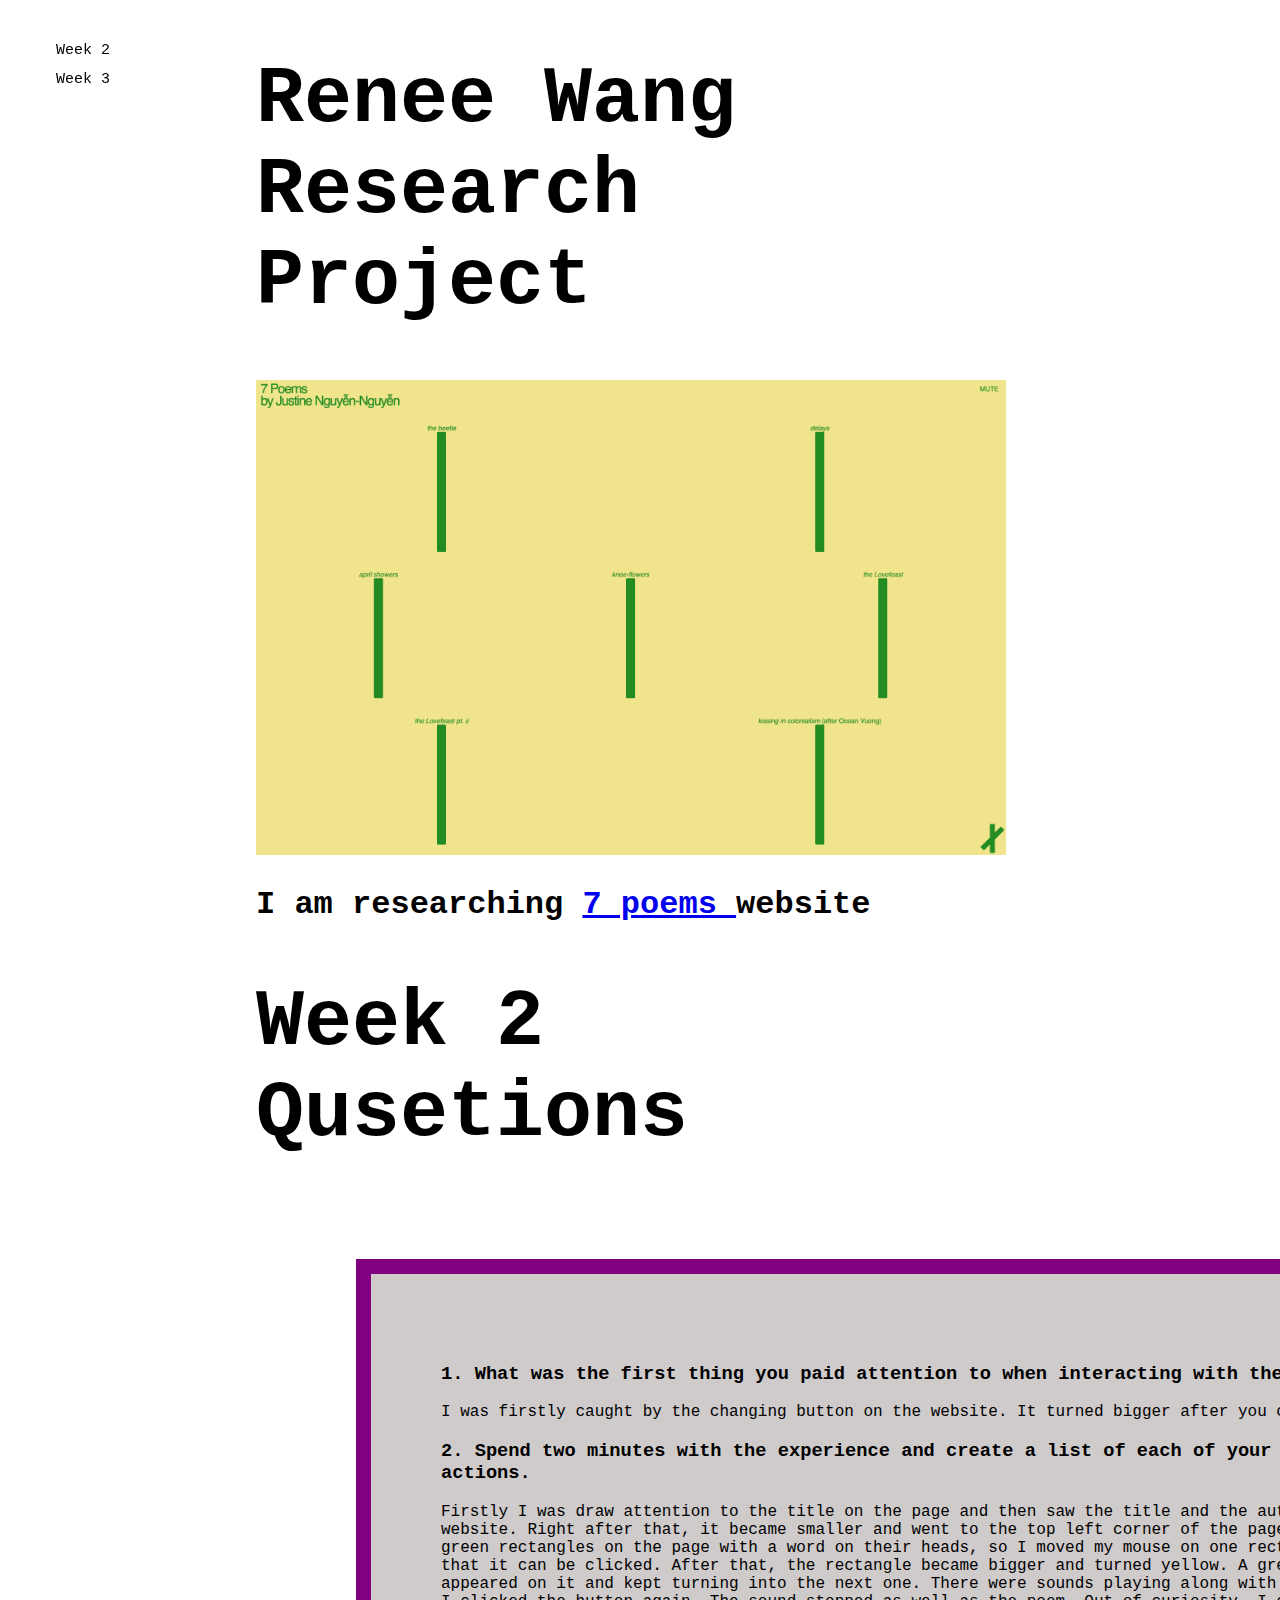
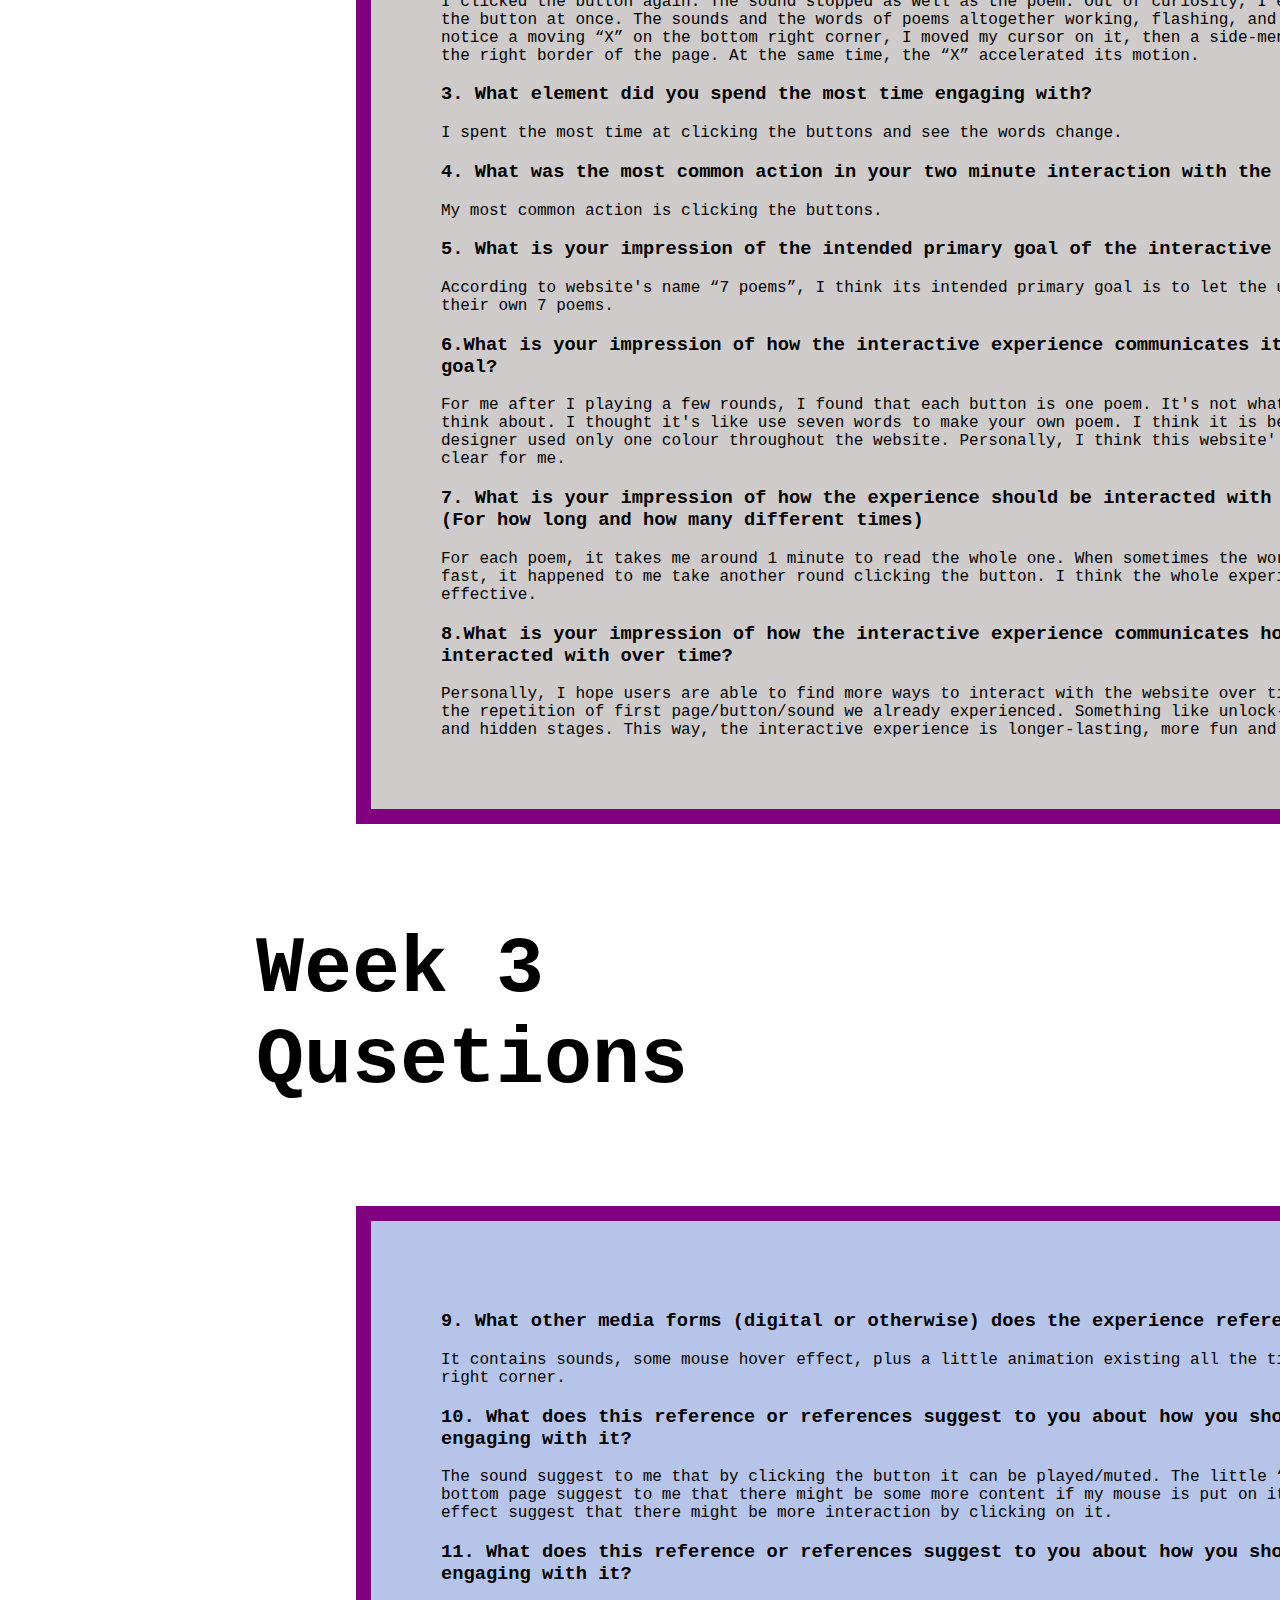
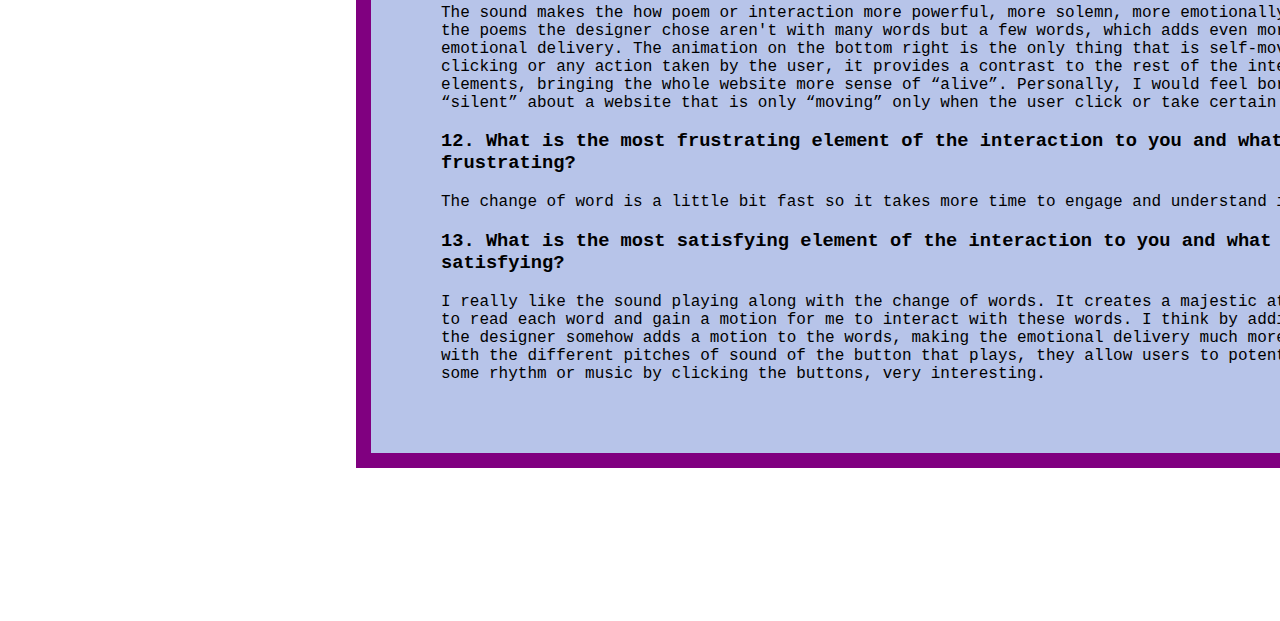
<file: boilerplate 2/index.html>
<!DOCTYPE html>

<html> 
  <title> Rabbit Playground</title>
  <head>

  <meta charset="utf-8" name="viewpoint" content="width=device-width, initial-scale=1.0">
  <link rel="stylesheet" type="text/css" href="style.css">
  
</head>

<body>
  <h1>Renee Wang Research Project</h1>
  
<ul class="sidenav">
  <a href="#Week 2">Week 2</a>
  <a href="#Week 3">Week 3 </a>
  </ul>
  
  <img src="web image.png" width="750px"  alt="homepage of 7 poems website"> 
  
  
  <h2>
     I am researching <a href="https://tdingsun.github.io/justine/" target="_blank"> 7 poems </a>  website
   </h2>

   <section id="Week 2" classs="sections">  
    <h1>Week 2 Qusetions</h1>
   </section>  
    <div style="background-color:rgba(182, 176, 176, 0.658);">
    <span>
      
<h3>1. What was the first thing you paid attention to when interacting with the experience?</h3>
I was firstly caught by the changing button on the website. It turned bigger after you clicking it.
      
     
<h3>2. Spend two minutes with the experience and create a list of each of your discrete actions.</h3>
Firstly I was draw attention to the title on the page and then saw the title and the author of the website. Right after that, it became smaller and went to the top left corner of the page.
Then I saw 7 green rectangles on the page with a word on their heads, so I moved my mouse on one rectangle and found that it can be clicked. 
After that, the rectangle became bigger and turned yellow. A green colour word appeared on it and kept turning into the next one. There were sounds playing along with each word. Then I clicked the button again. The sound stopped as well as the poem.
Out of curiosity, I enabled all of the button at once. The sounds and the words of poems altogether working, flashing, and playing. 
Then I notice a moving “X” on the bottom right corner, I moved my cursor on it, then a side-menu popped up from the right border of the page. At the same time, the “X” accelerated its motion. 


<h3>3. What element did you spend the most time engaging with?</h3>
I spent the most time at clicking the buttons and see the words change.


<h3>4. What was the most common action in your two minute interaction with the experience?</h3>
  My most common action is clicking the buttons.

<h3>5. What is your impression of the intended primary goal of the interactive experience?</h3>
According to website's name “7 poems”, I think its intended primary goal is to let the users create their own 7 poems.

<h3>6.What is your impression of how the interactive experience communicates its primary goal? </h3>
For me after I playing a few rounds, I found that each button is one poem. It's not what I initially think about.
 I thought it's like use seven words to make your own poem. I think it is because the designer used only one colour throughout the website.
 Personally, I think this website' goal is not that clear for me.

 <h3>7. What is your impression of how the experience should be interacted with over time? (For how long and how many different times)</h3>
 For each poem, it takes me around 1 minute to read the whole  one. When sometimes the word changed so fast, it happened to me take another round clicking the button. I think the whole experience is effective.

 <h3>8.What is your impression of how the interactive experience communicates how it should be interacted with over time?</h3>
 Personally, I hope users are able to find more ways to interact with the website over time instead of the repetition of first page/button/sound we already experienced. Something like unlock-able, rewarding and hidden stages. This way, the interactive experience is longer-lasting, more fun and more successful.


  </div>
  
  <section id="Week 3"  classs="sections"></section>
  <h1>Week 3 Qusetions</h1>
  </section>
  <div style="background-color:rgb(183, 196, 233);">
  
<h3>9. What other media forms (digital or otherwise) does the experience reference?</h3>
It contains sounds, some mouse hover effect, plus a little animation existing all the time on the down right corner.


<h3>10. What does this reference or references suggest to you about how you should act when engaging with it?</h3>
The sound suggest to me that by clicking the button it can be played/muted. The little “X” on the right bottom page suggest to me that there might be some more content if my mouse is put on it. The hover effect suggest that there might be more interaction by clicking on it.

<h3>11. What does this reference or references suggest to you about how you should feel when engaging with it?</h3>
The sound makes the how poem or interaction more powerful, more solemn, more emotionally punchy. 
Plus, the poems the designer chose aren't with many words but a few words, which adds even more power to the emotional delivery. 
The animation on the bottom right is the only thing that is self-moving instead of clicking or any action taken by the user, it provides a contrast to the rest of the interactive elements, bringing the whole website more sense of “alive”. Personally, I would feel bored, or too “silent” about a website that is only “moving” only when the user click or take certain actions.


<h3>12. What is the most frustrating element of the interaction to you and what makes it frustrating?</h3>
The change of word is a little bit fast so it takes more time to engage and understand it.


<h3>13. What is the most satisfying element of the interaction to you and what makes it satisfying?</h3>
I really like the sound playing along with the change of words. It creates a majestic atmosphere for me to read each word and gain a motion for me to interact with these words. 
I think by adding the sound, the designer somehow adds a motion to the words, making the emotional delivery much more powerful. Also, with the different pitches of sound of the button that plays, they allow users to potentially create some rhythm or music by clicking the buttons, very interesting.


</div>
  

  </span>
  
    </body>

       </html>
</file>
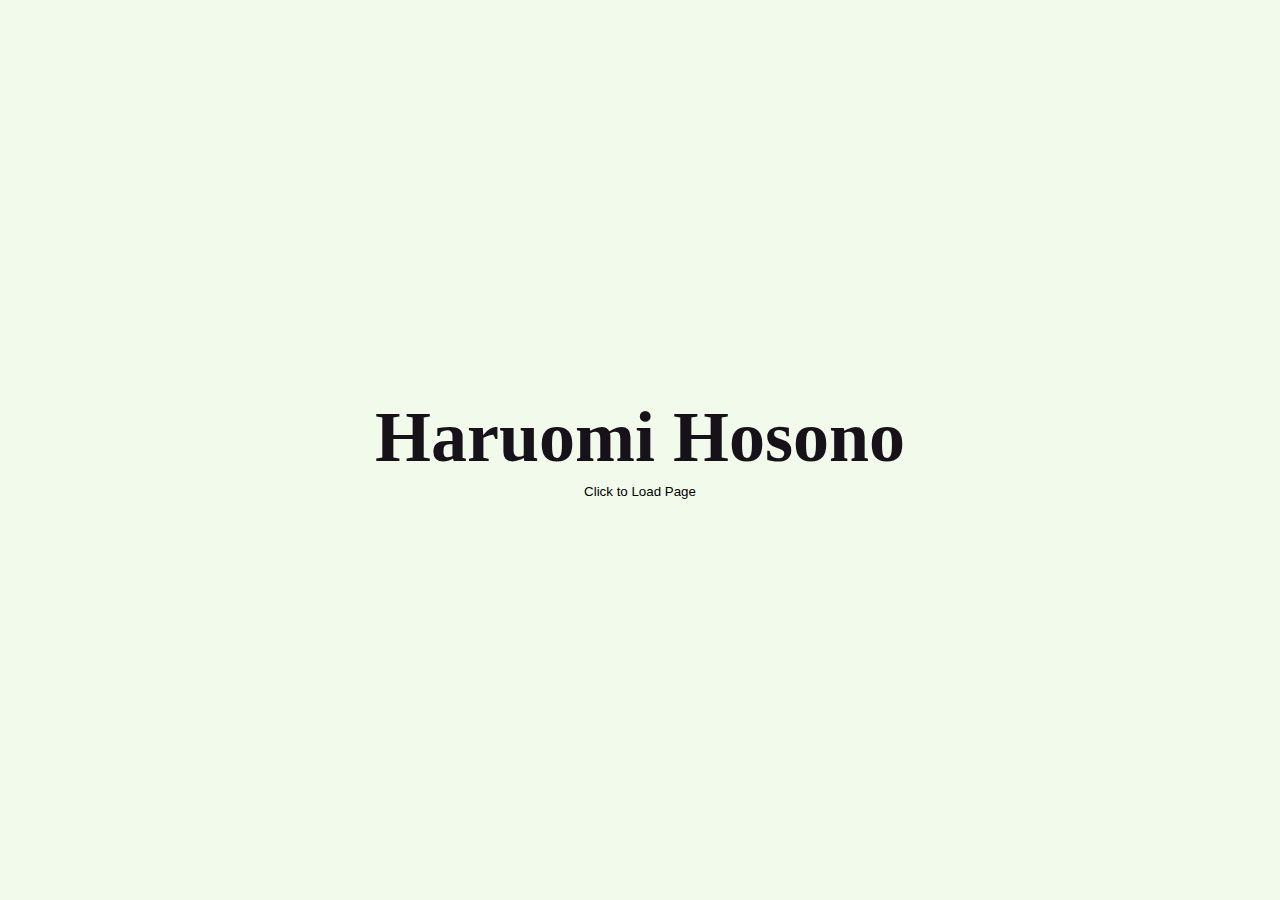
<file: e3/index.html>
<!DOCTYPE html>

<!-- 

  PROVIDE MEANINGFUL FEEDBACK TO THE FOLLOWING ELEMENTS:
  1) <button> with the id of load-link on the loading page (index.html)
  2) <div> with the id of load-throbber on the loading page (index.html)
  3) <li> inside of the <ol> inside of the <nav> on the information page (hosono.html)
  4) <button> with the id of mode-button on the information page (hosono.html)
  5) switchModes() function - hint you can add a transition CSS property to the <body> and it will be inherited 
     by all the elements inside, so when custom CSS variables are changed it will apply transition

-->

<html lang="en">

  <head>

    <meta charset="utf-8" name="viewport" content="width=device-width, initial-scale=1.0">

    <link rel="stylesheet" type="text/css" href="style.css">

    <title>Loading Page</title>

    <script src="./fakeLoad.js" defer></script>

  </head>

  <body id="load-body">

      <h1>Haruomi Hosono</h1>
      <!--
        Typically I'd use an <a> here but as we're faking a load time I'm using a <button> instead.  If it was an 
        <a> I would leave off the target attribute so that it would redirect the current tab.
      -->
      <!--
        The function loadPageAfterDelay() is declared in the file fakeLoad.js - it takes a number value that sets the 
        amount of time it takes in ms and a url to redirect to.
      -->
      <button id="load-link" onclick="loadPageAfterDelay(1500, './hosono.html')">Click to Load Page</button>
      <!--
        This is a div we're using for the throbber - if we wanted to do a % based loading bar there is an element 
        called <progress> but as this one is just indicating a wait rather than providing direct feedback on progress I've 
        opted for using a <div>.
      -->
      <div id="load-throbber"></div>

  </body>

</html>
</file>
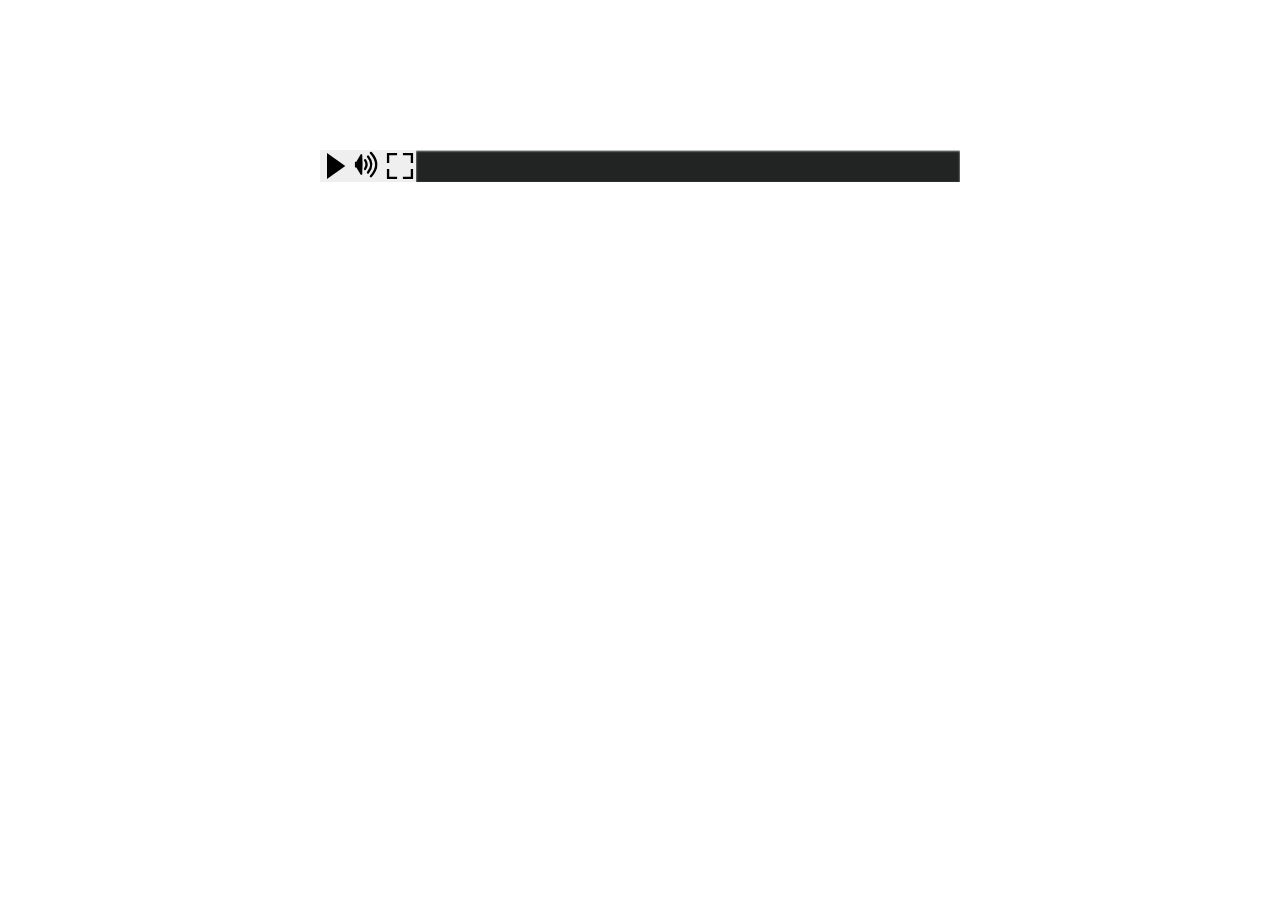
<file: e4/index.html>
<!DOCTYPE html>

<html lang="en">

  <head>

    <meta charset="utf-8" name="viewport" content="width=device-width, initial-scale=1.0">
    <title>Media Player Experiment</title>
    <link rel="stylesheet" href="style.css">
    <script src="playerControls.js" defer></script>

  </head>

  <body>

    <!-- this element holds all of the media player -->
    <div class="video-player-wrapper">
      <!-- this element holds the video element and the overlay -->
      <div class="video-element-wrapper">

        <video id="videoElement" controls>
          <source src="https://thelongesthumstore.sgp1.cdn.digitaloceanspaces.com/IM-2250/miac.mp4" type="video/mp4">
        </video>

        <img id="videoPlayOverlay" src="./icons/play.svg">

      </div>
      <!-- this element holds all of the custom controls -->
      <div class="video-controls-wrapper" id="controlsWrapper">

          <button class="video-control-button" id="playButton"></button>

          <!-- I followed the "playButton"'s HTML, Js, and CSS file code to build a mute button.
        Good news is that the mute/unmute function are working normally, but the button itself is tricky...-->
          <button class="video-control-button" id="muteButton"></button>

          <!-- The full screenbutton is added with onclick to trigger the openfullscreen function-->
          <button class="video-control-button" onclick="openFullscreen();" id="fullScreenButton"></button>

          <progress class="video-progress-bar" id="progressBar" value="0"></progress>

      </div>

    </div>

  </body>

</html>
</file>
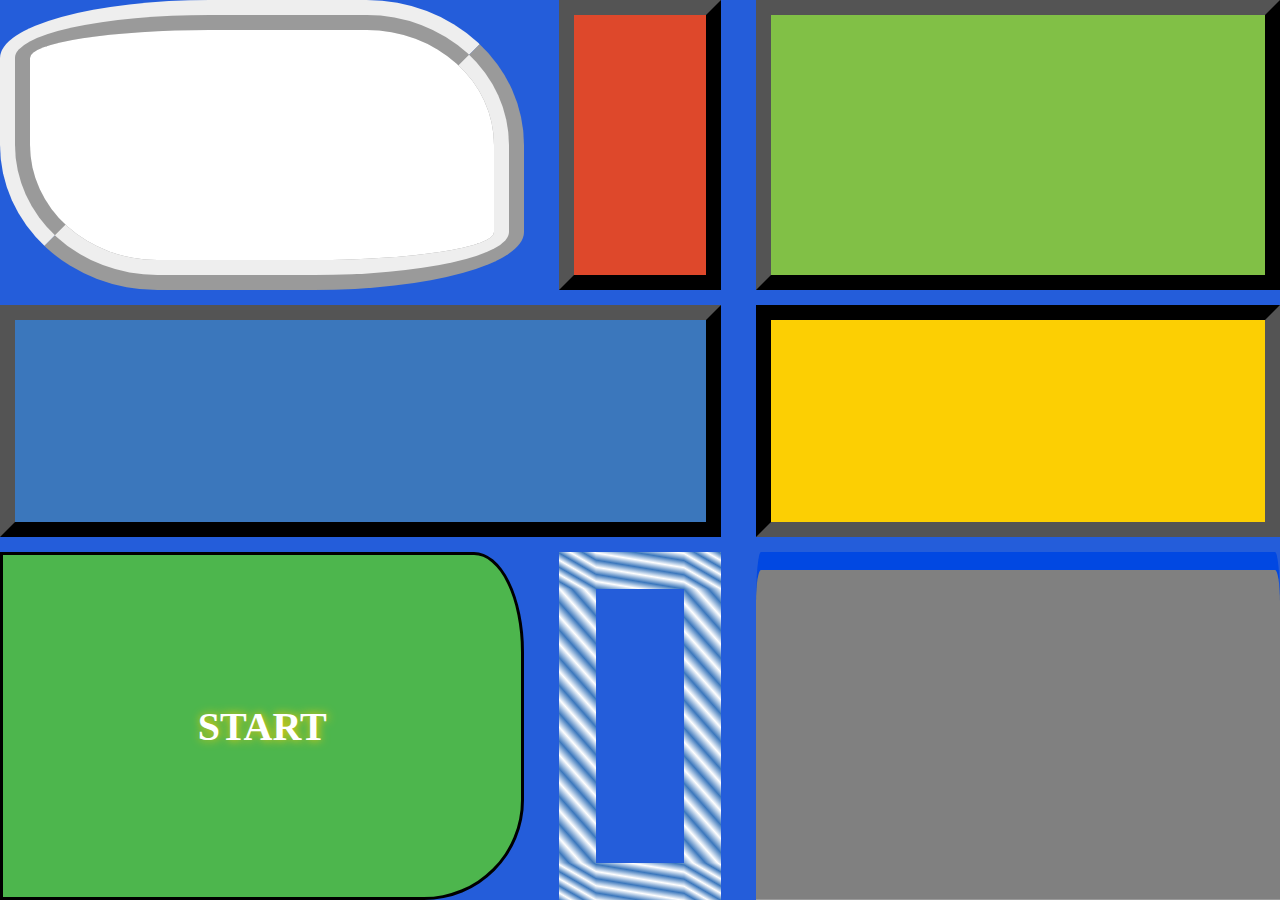
<file: experiment1/index.html>
<!DOCTYPE html>

<html lang="en">

<!--I chose Naoko Takeuchi - Sailor Moon Vol 1 Coloured - page 217.PNG
for my layout -->
<head>

    <meta charset="utf-8" name="viewport" content="width=device-width, initial-scale=1.0">

    <link rel="stylesheet" href="style.css">

   
</head>

<body>
    <div class="warpper">
        <div id="box-one"></div>
        <div id="box-two"></div>
        <div id="box-three"></div>
        <div id="box-four"></div>
        <div id="box-five"></div>
        <div class="grid-item" id="box-six"><h1>START</h1></div>
        <div id="box-seven"></div>
        <div id="box-eight"></div>
      </div>

</body>

</html>
</file>
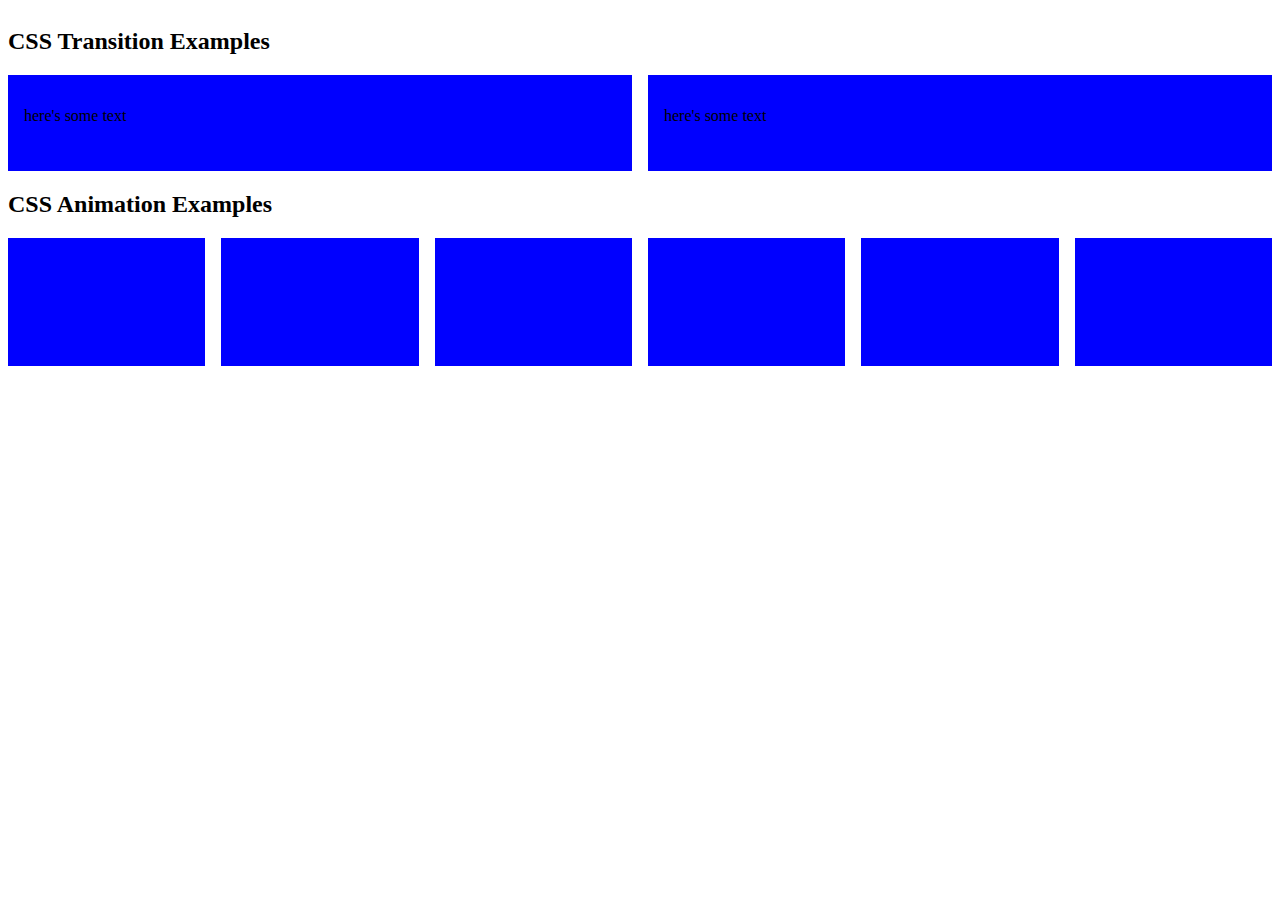
<file: e3/motionTest.html>
<!DOCTYPE html>

<html lang="en">

  <head>

    <meta charset="utf-8" name="viewport" content="width=device-width, initial-scale=1.0">

    <link rel="stylesheet" type="text/css" href="motion.css">

    <title>Motion Test</title>

    <script src="./fakeLoad.js" defer></script>

  </head>

  <body>

    <div id="motion-container">

      <h2>CSS Transition Examples</h2>

      <div id="transition-container">

        <div class="transitionExample" id="transition-example-1">
          <p>here's some text</p>
        </div>
        <div class="transitionExample" id="transition-example-2">
          <p>here's some text</p>
        </div>

      </div>
      
      <h2>CSS Animation Examples</h2>

      <div id="animation-container">

        <div class="animationExample" id="animation-example-1"></div>
        <div class="animationExample" id="animation-example-2"></div>
        <div class="animationExample" id="animation-example-3"></div>
        <div class="animationExample" id="animation-example-4"></div>
        <div class="animationExample" id="animation-example-5"></div>
        <div class="animationExample" id="animation-example-6"></div>

      </div>

    </div>

  </body>

</html>
</file>
<file: boilerplate 2/style.css>
body{
    font-family: 'Inconsolata', monospace;
    margin-left: 20%; margin-right: 20%;
    }


h1{ font-size: 5em;}
h2{ font-size: 2em;}


div {
    width: 1000px;
    border: 15px solid purple;
    padding:70px;
    margin: 100px;
  }


  .sidenav a {
    padding: 6px 8px 6px 16px;
    text-decoration: none;
    font-size: 15px;
    color:black;
    display: block;
  }
  
  .sidenav a:hover {
    color: #c462ab;
  }

  .sidenav {
    height: auto; 
    width: 80px; 
    position: fixed; 
    z-index: 2; 
    top: 0; 
    left: 0;
    overflow-x: hidden; 
    padding-top: 20px;
  }
</file>
<file: e3/style.css>
/*
  This one CSS file is imported into both index.html AND hosono.html so you need to be careful that it 
  works for both.
*/

*{
  box-sizing: border-box;
  background-origin: border-box;
  margin: 0;
}

button:hover {
    color: var(--col-05);
    animation:hov-1 1s alternate infinite
}

/* To distinguish the visited and unvisited links by the color */
a:link {
    color: cornflowerblue;
}

a:visited {
    color: mediumpurple;
}

/* I also added the hovered links' background color to highlight that it is "clickable" */
a:hover {
    background: yellow;
}

:root{
  /* first two colours come from Kuroi's Manga Pallete Palette */
  /* https://lospec.com/palette-list/manga-pallete */
  --col-01:#171219;
  --col-02:#f2fbeb;
  --col-03:#5252ff;
  --col-04:#b6e878;
  --col-05:#ff00ff;
  font-size: 16px;
  /* scroll behaviour makes the <a> links to ids scroll to position over time rather than immediately */
  scroll-behavior: smooth;
}

body{
  padding: 1rem;
  background-color: var(--col-02);
  color: var(--col-01);
}

nav {
  margin-top: 1rem;
}

nav li{
  font-size: 1rem;
}

section{
  margin-bottom: 2rem;
}

h1{
  font-size: 3rem;
}

h2{
  font-size: 2rem;
}

p{
  font-size: 1rem;
  margin-top: 1rem;
}

figcaption{
  width: fit-content;
}

dl ul{
  margin-bottom: 0;
}

li{
  font-size: 1rem;
}

dd{
  padding-left: 60px;
}

li ul{
  padding-left: 40px;
}

.img-wrapper{
  width: 100%;
  margin-bottom: 1.5rem;
}

.img-figure{
  display: flex;
  flex-direction: column;
  align-items: center;
}

.article-img{
  width: 80%;
}

.res-columns{
  column-width: 25rem;
}

#mode-button{
  float: right;
  /* note the use of position: sticky to keep the button on the page even with scrolling */
  position: sticky;
  top: 1rem;
}

/* code for loading page */

#load-body{
  height: 100vh;
  display: flex;
  flex-direction: column;
  align-items: center;
  justify-content: center;
}
/* changing button to look like a link */
#load-link{
  line-height: 1rem;
  background-color: transparent;
  border: 0;
}
/* throbber while page is fake loading */
#load-throbber {
    /* the width, height and background-color give it a shape on the page without any content inside - 
  these value are arbitrary, please change to create your own design  */
    width: 25%;
    height: 1rem;
    background-color: #00ffcb;
    /* we also initially set display to none so it only shows once the link is clicked */
    display: none;
    /*I added the animation after clicking the "button" as a response*/
    animation: ani-1 2.5s;
}

/*For the throbber loading animation*/
@keyframes ani-1 {
    0% {
        width: 0%;
        background-color: #ff0000;
    }

    100% {
        width: 100%;
        background-color: #49ff00;
    }
}

/*For link hover animation, make it look more fun!*/
@keyframes hov-1 {
    0% {
        color: #00ffcb;
    }


    100% {
        color: #ff0000;
    }
}

/* Media Queries */

/* medium devices 600 - 992 */
@media only screen and (min-width: 600px) {
  :root{
    font-size: 20px;
  }
  
  .img-wrapper{
    width: 75%;
    margin: 1.5rem auto;
  }

}

/* medium devices 992 + */
@media only screen and (min-width: 992px) {
  :root{
    font-size: 24px;
  }

  .img-wrapper{
    max-width: fit-content;
    float: right;
    margin: 1.5rem;
  }

}

@media (prefers-reduced-motion) {
  :root{
    scroll-behavior: auto;
  }
}
</file>
<file: e4/style.css>
*{
  box-sizing: border-box;
  background-origin: border-box;
  margin: 0;
}

/* Basis for colour palette comes from 1bit Monitor Glow Palette by Polyducks */
/* https://lospec.com/palette-list/1bit-monitor-glow */
/* you're welcome to change the colours if you want or any of the other general page style */
:root{
  --col-01:#222323;
  --col-02:#f0f6f0;
  --col-03:#5252ff;
  --col-04:#b6e878;
  --col-05:#bcbdbc;
  --col-06:#6f6f6f;
  --border: 1px solid var(--col-02);
}

.video-player-wrapper{
  display: flex;
  flex-direction: column;
  width: 50%;
  margin: 0 auto;
}

/* becuase I want to overlay the play icon on the video they need to be in their own wrapper */
.video-element-wrapper{
  display: grid;
  grid-template-columns: 1fr;
  grid-template-rows: 1fr;
}

#videoElement{
  width: 100%;
  grid-column: 1/2;
  grid-row: 1/2;
}

#videoPlayOverlay{
  width: 8rem;
  height: 8rem;
  grid-column: 1/2;
  grid-row: 1/2;
  justify-self: center;
  align-self: center;
  opacity: 0.6;
  display: none;
}

.video-controls-wrapper{
  display: flex;
  justify-content: center;
}
/* this overwrites the above display:flex - something which is then undone when the JS loads */
#controlsWrapper{
  display: none;
}

.video-control-button{
  width: 2rem;
  height: 2rem;
  padding: .1rem;
  border: none;
  cursor: pointer;
}
.video-control-button:hover{
  background-color: var(--col-05);
}
.video-control-button:active{
  background-color: var(--col-06);
}
.button-icon{
  pointer-events: none;
}

/*the function buttons*/
#playButton{
  background-image: url('./icons/play.svg');
}

#muteButton {
    background-image: url('./icons/mute.svg');
}

#fullScreenButton {
    background-image: url('./icons/fullScreen.svg')
}

.video-progress-bar{
  /* Reset the default appearance */
  -webkit-appearance: none;
  -moz-appearance: none;
  appearance: none;
  border: none;
  height: 2rem;
  flex-grow: 1;
  cursor: pointer;
  background-color: var(--col-01);
  box-shadow: 0 1px 2px var(--col-02) inset;
}
::-moz-progress-bar {
  background-color: var(--col-02);
}

::-webkit-progress-bar {
  background-color: var(--col-01);
  box-shadow: 0 1px 2px var(--col-02) inset;
}

/*I have customized the progress bar (value) color and style to match the video as much as possible*/
::-webkit-progress-value {
    background-image: 
        -webkit-linear-gradient(-45deg, 
    
              transparent 33%, rgba(0, 0, 0, .1) 33%, rgba(0,0, 0, .1) 66%, transparent 66%),
        
        -webkit-linear-gradient(top, rgba(255, 255, 255, 0.25), rgba(0, 0, 0, .25)), 
        
        -webkit-linear-gradient(left, #360560, #34040d);
    
    border-radius: 2px;
    background-size: 35px 20px, 100% 100%, 100% 100%;
}

.timeline-loading{
  background-image: -moz-repeating-linear-gradient(45deg, var(--col-03) 0% 2%, transparent 2% 4%, red 4%);
  background-size: 200% 100%;
  animation: loadingAnimation 4s linear infinite;
}

@keyframes loadingAnimation {
  100%{
    background-position: 50% 0%;
  }
}
</file>
<file: experiment1/style.css>
*{
    box-sizing:border-box;
    margin:0;
}

/*While I was designing these grids, it has come to my mind that they actaully look
like Windows XP for some reasons. So I figured that to make a website that looks like Win XP*/
.warpper{
    display: grid;
    height: 100vh;
    background-color:#245DDA;
    grid-template-columns:  1.3fr 0.4fr 1.3fr;
    grid-template-rows: 1fr 0.8fr 1.2fr;
    gap: 15px 35px;
 }

/*So for this one it is like the cloud in the classic Windows XP desktop background.
The border makes the whole "cloud" more 3D :) */
 #box-one{
    background-color:white;
    border: 8mm ridge;
    border-radius: 40% 30% / 20% 50%;
    
}

/*For box 2-5, obviously I made them look like Windows logo in terms of shapes
color and layout*/
#box-two{
    background-color:#DE482B;
    border: 4mm outset black;
}

#box-three{
    background-color:#81C046;
    border: 4mm outset black;
}

#box-four{
    background-color:#3B77BC;
    grid-column:1/3;
    border: 4mm outset black;


}

#box-five{
    background-color:#FCCF03;
    border: 4mm inset black;
  
}

/*For box 6, I wanted to mimic that classic "start" button in XP at the bottom left side*/
#box-six{
    background-color: rgb(77, 182, 77);
    border: solid black;
    border-bottom-right-radius: 100px 100px;
    border-top-right-radius: 50px 100px;
}

/**/
#box-seven{
   
    background-color:#245DDA;
    border: 10mm outset;
    border-image: repeating-linear-gradient(30deg, #3B77BC, white,#3B77BC 20px) 60;
    
}
/*For this one I wanted to replicate the pop-up windows in XP, so I changed the shape and color of this box according
to that in Windows 98 and XP.*/
#box-eight{
   
    background-color:grey;
    border: 5mm outset;
    border-block-start-color: #012d8d; writing-mode: horizontal-tb;
    border-left-width: 0px;
    border-right-width: 0px;
    border-bottom-width: 1px;
    border-top-left-radius: 5px 50px;
    border-top-right-radius: 5px 50px;
}
/*This is for the fonts in box 6*/
h1 {
    font-size: 40px;
    text-align: center;
    text-shadow: #FC0 1px 0 10px;
    color:white
  }

/*This is for the box 6 as well, in order to center the font*/
.grid-item {
    display: flex;
    align-items: center;
    justify-content: center;
  }
</file>
<file: e3/motion.css>
#motion-container{
  display: flex;
  flex-direction: column;
}

#transition-container{
  width: 100%;
  display: flex;
  flex-direction: row;
  gap: 1rem;
}

.transitionExample{
  padding: 1rem;
  height: 4rem;
  background-color: blue;
  flex-grow: 1;
}

#transition-example-1:hover{
  background-color: red;
}

#animation-container{
  width: 100%;
  display: flex;
  flex-direction: row;
  gap: 1rem;
}

.animationExample{
  height: 8rem;
  background-color: blue;
  flex-grow: 1;
}

@keyframes cycleColour {
  0% {
    background-color: blue;
  }
  50% {
    background-color: greenyellow;
  }
  100% {
  background-color: crimson;
  }
}

/* 
#animation-example-1{
  animation: cycleColour 5s infinite ease-in;
}

#animation-example-2{
  animation: cycleColour 5s infinite ease-out;
}

#animation-example-3{
  animation: cycleColour 5s infinite ease-in-out;
}

#animation-example-4{
  animation: cycleColour 5s infinite linear;
}

#animation-example-5{
  animation: cycleColour 5s infinite ease-in reverse;
}

#animation-example-6{
  animation: cycleColour 5s infinite ease-in alternate;
} 
*/
</file>
